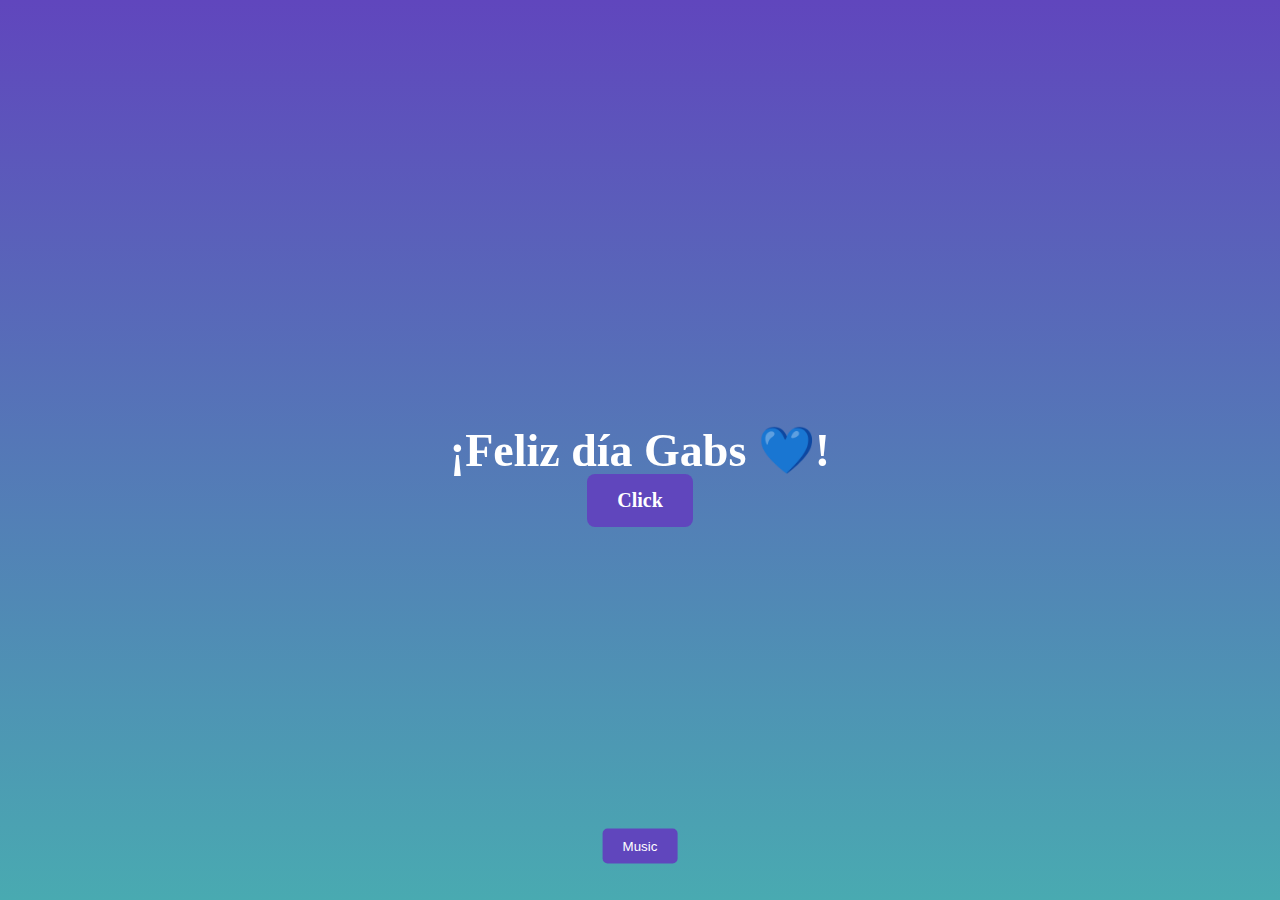
<file: index.html>
<!DOCTYPE html>
<html lang="es">
  <head>
    <meta charset="UTF-8">
    <meta name="viewport" content="width=device-width, initial-scale=1.0">
    <title>Corazones</title>
    <link rel="stylesheet" href="style.css">
  </head>
  <body>
    <h1 class="titulo">¡Feliz día Gabs 💙!</h1>
    
    <a href="carta.html"><input type="submit" class="enviar" value="Click"></a>

    <div class="audio-controls">
        <button id="playPauseBtn" class="closed">Music</button>
        <audio id="audio" src="Y2meta.app - One Republic - Secrets (Lyrics) (128 kbps).mp3"></audio>
    </div>

    <script src="index.js"></script>
  </body>
</html>
</file>
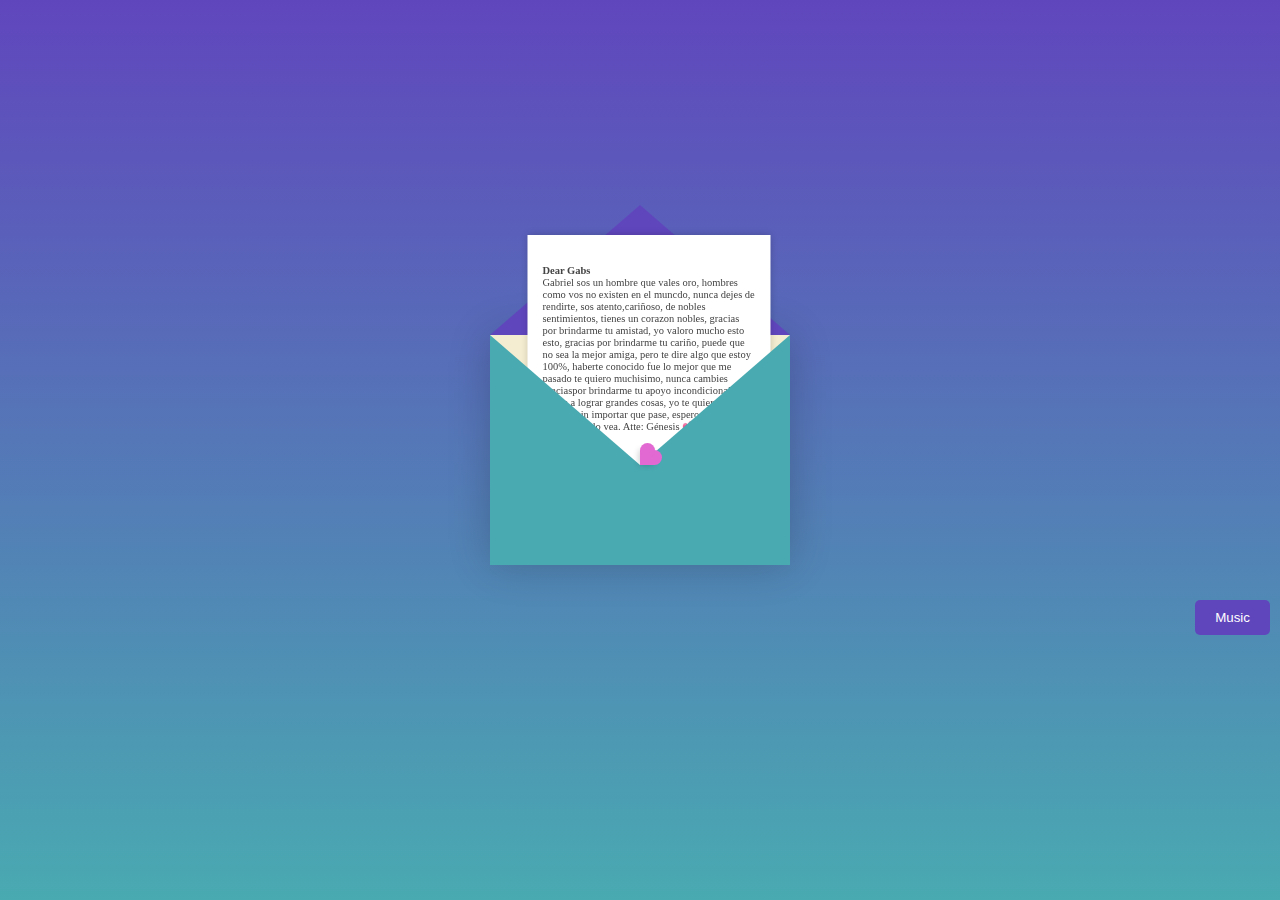
<file: carta.html>
<!DOCTYPE html>
<html lang="es">
    <head>
        <meta charset="UTF-8">
        <meta name="viewport" content="width=device-width, initial-scale=1.0">
        <title>Carta</title>
        <link rel="stylesheet" href="stylecarta.css">
        <link rel="stylesheet" href="style.css">
    </head>
    <body>

        <div class="container">
            <div class="envelope-wrapper flap">
                <div class="envelope">
                    <div class="letter">
                        <div class="texto">
                            <strong> Dear Gabs</strong>
                            <p> 
                                Gabriel sos un hombre que vales oro, hombres como vos no existen en el muncdo,
                                nunca dejes de rendirte, sos atento,cariñoso, de nobles sentimientos, tienes un corazon nobles,
                                gracias por brindarme tu amistad, yo valoro mucho esto esto, gracias por brindarme tu cariño,
                                puede que no sea la mejor amiga, pero te dire algo que estoy 100%, haberte conocido fue lo mejor que me pasado
                                te quiero muchisimo, nunca cambies graciaspor brindarme tu apoyo incondicional, yo se vas a lograr grandes cosas, 
                                yo te quiero ver trinufar sin importar que pase, espero estar ahí con vos cuando lo vea.
                                Atte: Génesis 💕
                            </p>
                        </div>
                    </div>
                </div>
                <div class="heart"></div>
            </div>
        </div>
        <div class="audio-controls">
            <button id="playPause" class="closed">Music</button>
            <audio id="audio" src="Y2meta.app - One Republic - Secrets (Lyrics) (128 kbps).mp3"></audio>
        </div>
        <script src="app.js"></script>
    </body>
</html>
</file>
<file: style.css>
*{
    margin: 0;
    padding: 0;
    box-sizing: border-box;
}

body {
    min-height: 100vh;
    background: linear-gradient(to bottom, #6046bd, #49aab1);
    overflow: hidden;
    display: flex;
    align-items: center;
    justify-content: center;
}

.titulo {
    font-family: 'Harrington', cursive;
    text-align: center;
    margin: 0;
    padding: 0;
    font-size: 46px; /* Ajusta el tamaño según tu preferencia */
    color: white;
    position: fixed;
    top: 50%;
    left: 50%;
    transform: translate(-50%, -50%);
}

.enviar {
    margin-top: 100px; /* Espaciado desde el h1 */
    padding: 15px 30px; /* Ajustado para más espacio */
    font-size: 20px; /* Ajustado el tamaño del texto */
    font-weight: bold;
    color: white;
    background: #6046bd;
    border: none;
    cursor: pointer;
    font-family: 'Harrington';
    border-radius: 8px; /* Ajustado el radio de borde */
    transition: 0.5s all;
}

#playPauseBtn {
    background-color:#6046bd; 
    color: #fff; 
    padding: 10px 20px; 
    border: none;
    border-radius: 5px;
    cursor: pointer;
    position: absolute;
    top: 94%; /* Ajusta la posición vertical*/
    left: 50%; /* Ajusta la posición horizontal*/
    transform: translate(-50%, -50%);
}
span{
    position: absolute;
    pointer-events: none;
    filter: drop-shadow(0 0 15px rgba(0,0,0,0.5));
    animation: fadeInOut 1s linear infinite;
}

@keyframes fadeInOut{
    0%,100%{
        opacity: 0;
    }
    20%,80%{
        opacity: 1;
    }
}

span::before{
    content: '';
    position: absolute;
    width: 100%;
    height: 100%;
    background: url(heart.png);
    background-size: cover;
    animation: moveShape 1s linear infinite;
}

@keyframes moveShape{
    0%{
        transform: translate(0) rotate(0deg);
    }
    100%{
        transform: translate(300px) rotate(350deg);
    }
}

@media only screen and (max-width: 600px) {
    .titulo {
        font-size: 22px; /* Ajustado el tamaño del título para dispositivos móviles */
    }

    #playPauseBtn {
        top: 90%; /* Ajusta la posición vertical para dispositivos móviles */
    }
    
}
</file>
<file: stylecarta.css>
:root{
    --primary: #fff;
    --bg-color: linear-gradient(to bottom, #6046bd, #49aab1);
    --bg-envelope-color: #f5edd1;
    --envelope-tab: #6046bd;
    --envelope-cover: #49aab1;
    --shadow-color: rgba(0, 0, 0, 0.2);
    --txt-color: #444;
    --heart-color: rgb(226, 105, 210);
}

body{
    margin: 0;
    padding: 0;
    box-sizing: border-box;
    background: var(--bg-color);
    display: flex;
    align-items: center;
    justify-content: center;
}

.container {
    height: 100vh;
    display: grid;
    place-items: center;
}

.container > .envelope-wrapper {
    background: var(--bg-envelope-color);
    box-shadow: 0 0 40px var(--shadow-color);
}

.envelope-wrapper > .envelope {
    position: relative;
    width: 300px;
    height: 230px;
}

.envelope-wrapper > .envelope::before {
    content: "";
    position: absolute;
    top: 0;
    z-index: 2;
    border-top: 130px solid var(--envelope-tab);
    border-right: 150px solid transparent;
    border-left: 150px solid transparent;
    transform-origin: top;
    transition: all 0.5s ease-in-out 0.7s;
}

.envelope-wrapper > .envelope::after {
    content: "";
    position: absolute;
    z-index: 2;
    width: 0px;
    height: 0px;
    border-top: 130px solid transparent;
    border-right: 150px solid var(--envelope-cover);
    border-bottom: 100px solid var(--envelope-cover);
    border-left: 150px solid var(--envelope-cover);
}
.envelope > .letter {
    position: absolute;
    right: 20%;
    bottom: 0;
    width: 54%;
    height: 80%;
    background: var(--primary);
    text-align: center;
    transition: all 1s ease-in-out;
    box-shadow: 0 0 5px var(--shadow-color);
    padding: 20px 10px;
}
  
.envelope > .letter > .texto {
    font-family: 'Bell MT';
    color: var(--txt-color);
    text-align: left;
    font-size: 7px;
}

.heart {
    position: absolute;
    top: 50%;
    left: 50%;
    width: 15px;
    height: 15px;
    background: var(--heart-color);
    z-index: 4;
    transform: translate(-50%, -20%) rotate(45deg);
    transition: transform 0.5s ease-in-out 1s;
    box-shadow: 0 1px 6px var(--shadow-color);
    cursor: pointer;
}

.heart:before, 
.heart:after {
    content: "";
    position: absolute;
    width: 15px;
    height: 15px;
    background-color: var(--heart-color);
    border-radius: 50%;
}

.heart:before {
    top: -7.5px;
}

.heart:after {
    right: 7.5px;
}

.flap > .envelope:before {
    transform: rotateX(180deg);
    z-index: 0;
}

.flap > .envelope > .letter {
    bottom: 100px;
    transform: scale(1.5);
    transition-delay: 1s;
}

.flap > .heart {
    transform: rotate(90deg);
    transition-delay: 0.4s;
}


#playPause {
    background-color: #6046bd; 
    color: #fff; 
    padding: 10px 20px; 
    border: none;
    border-radius: 5px;
    cursor: pointer;
    position: fixed; /* Cambiado a fixed para mantenerlo en la posición durante el desplazamiento */
    top: 600px; /* Ajusta la posición vertical */
    right: 10px; /* Ajusta la posición horizontal */
}


@media only screen and (max-width: 0px) {
    .envelope-wrapper > .envelope::before {
        display: none; /* Oculta la solapa en dispositivos móviles */
    }

    .envelope-wrapper > .envelope::after {
        border-bottom: 100px solid var(--envelope-cover); /* Reducido el tamaño del sobre para dispositivos móviles */
    }
    #playPause {
        background-color: #6046bd; 
        color: #fff; 
        padding: 10px 20px; 
        border: none;
        border-radius: 5px;
        cursor: pointer;
        position: fixed; /* Cambiado a fixed para mantenerlo en la posición durante el desplazamiento */
        top: 600px; /* Ajusta la posición vertical */
        right: 10px; /* Ajusta la posición horizontal */
    }
}
</file>
